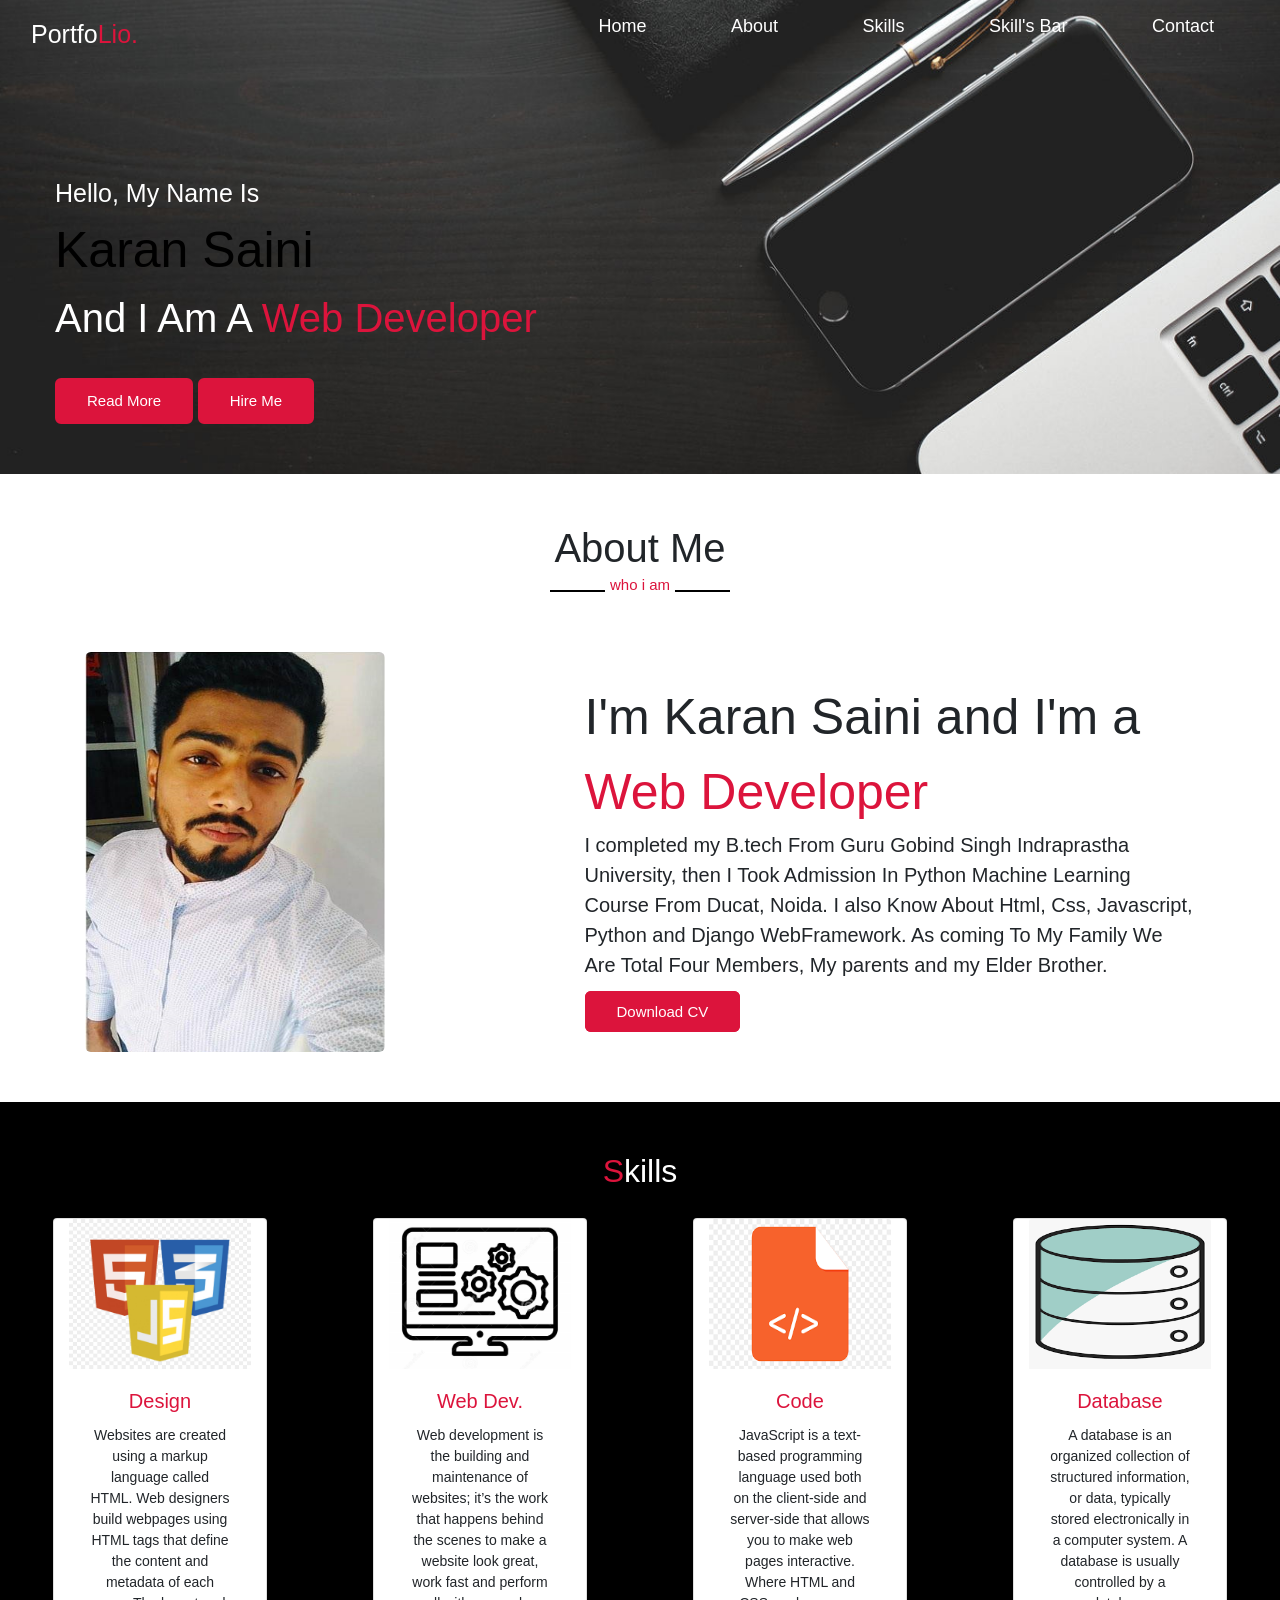
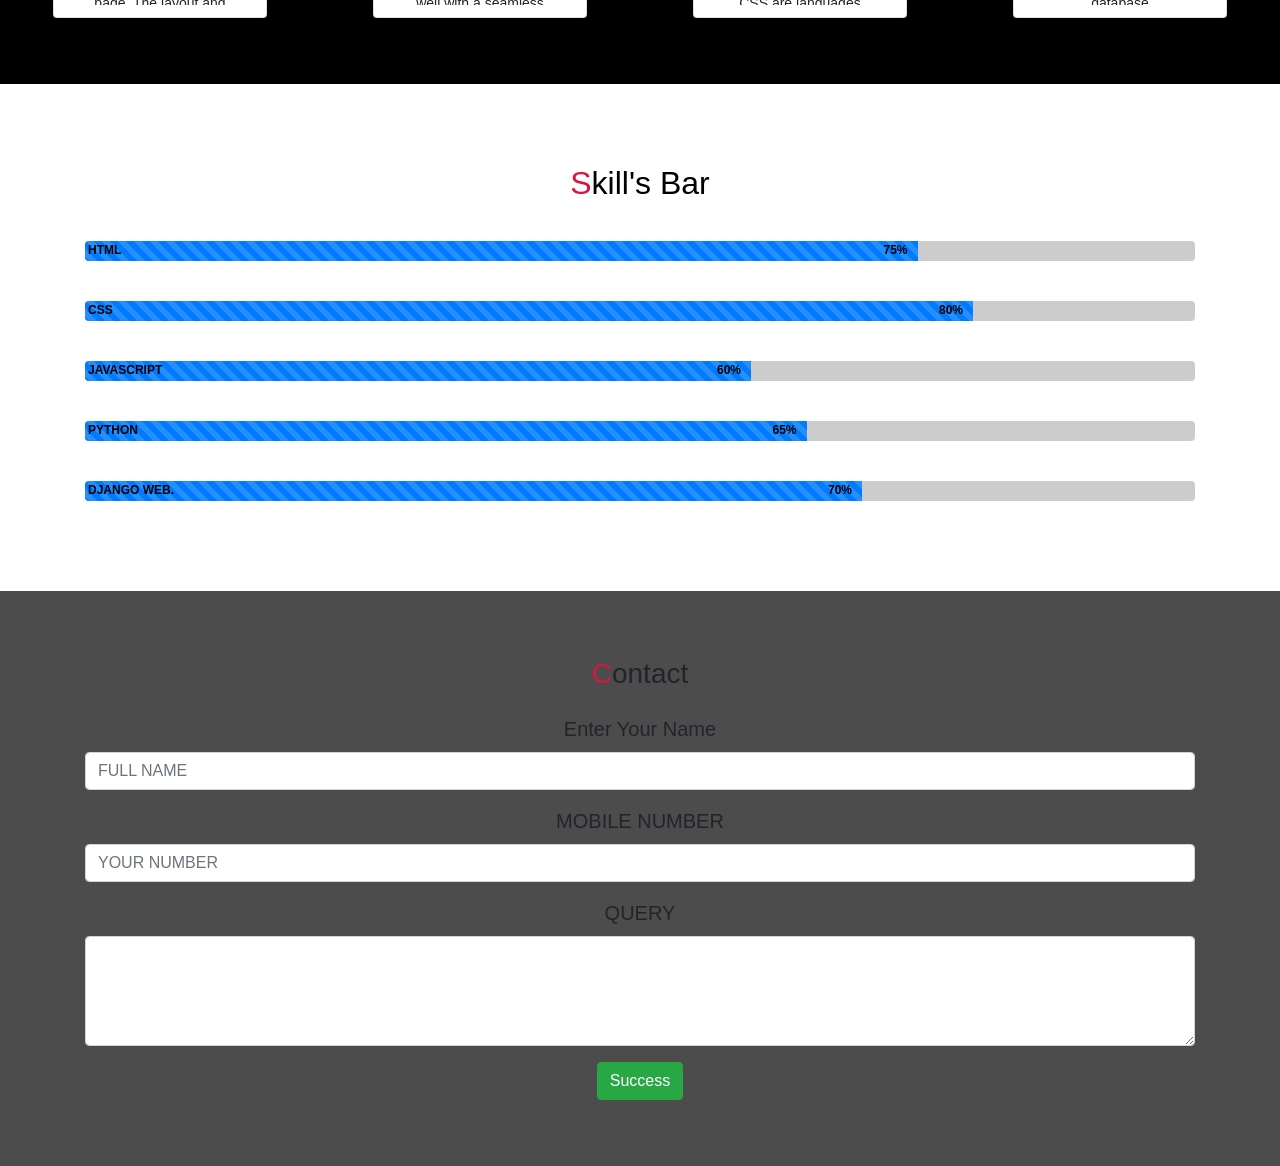
<file: index.html>
<!DOCTYPE html>
<html>
<meta name="viewport" content="width=device-width, initial-scale=1.0">
<head>
	<title>karan saini portfolio</title>
	<!-- CSS only  -->
	<link rel="stylesheet" href="https://stackpath.bootstrapcdn.com/bootstrap/4.5.2/css/bootstrap.min.css" integrity="sha384-JcKb8q3iqJ61gNV9KGb8thSsNjpSL0n8PARn9HuZOnIxN0hoP+VmmDGMN5t9UJ0Z" crossorigin="anonymous">
	<link rel="stylesheet" type="text/css" href= "style.css"/>
</head>
<body>
     <nav class="navbar">
           <div class="logo"><a href="#">Portfo<span>Lio.</span></a></div>
	     <div class="head">
		<span class="menu_btn">&#9776;</span>
		<ul class="menu">
		<li><a href="#Home" class="menu_btn">Home</a></li>
		<li><a href="#About" class="menu_btn">About</a></li>
		<li><a href="#Skills" class="menu_btn">Skills</a></li>
		<li><a href="#Bar" class="menu_btn">Skill's Bar</a></li>
		<li><a href="#Contact" class="menu_btn">Contact</a></li>
	    </ul>

	   </div>
     </nav>

<section class="home" id="Home">
	<div class="container-fluid">
	<div class="name">
		<div class="container-fluid">
		<div class="text-1">Hello, My Name Is</div>
		<div class="text-2">Karan Saini</div>
		<div class="text-3">And I Am A <span>Web Developer</span></div>
		<a href="#About">Read More</a>
		<a href="#Contact">Hire Me</a>
		</div>
	  </div>
	</div>
</section>
<section class="about" id="About">
	<div class="container">
	  <h2 class="title"><span>A</span>bout Me</h2>
	 <div class="abt">
	 <div class="column-left">
	     <img src="images/karan1.png">
	 </div>
	 <div class="column-right">
	   <div class="text1">I'm Karan Saini and I'm a <span>Web Developer</span></div>
	   <p> I completed my B.tech From Guru Gobind Singh Indraprastha University, then I Took Admission In Python Machine Learning Course From Ducat, Noida. I also Know About Html, Css, Javascript, Python and Django WebFramework. As coming To My Family We Are Total Four Members, My parents and my Elder Brother.</p>
	   <a href="karan final cv.pdf" download>Download CV</a> 
	</div>
	 </div>
	</div>


</section>
<section class="skills" id="Skills">
 <h2 class="skl"><span>S</span>kills</h2>
	 <div class="container-fluid">
	<div class="row">
	
	<div class="card col-lg-2 col-md-5 col-sm-10 mb-3" style="width: 18rem;">
 	 <img src="images/code.jpg" class="card-img-top" alt="...">
  	<div class="card-body">
    	<h5 class="card-title">Design</h5>
    	<p class="card-text">Websites are created using a markup language called HTML. Web designers build webpages using HTML tags that define the content and metadata of each page. The layout and appearance of the elements within a webpage are typically defined using CSS, or cascading style sheets. Therefore, most websites include a combination of HTML and CSS that defines how each page will appear in a browser.</p>
  	</div>
       </div>

	<div class="card col-lg-2 col-md-5 col-sm-10 mb-3" style="width: 18rem;">
 	 <img src="images/web1.png" class="card-img-top" alt="...">
  	<div class="card-body">
    	<h5 class="card-title">Web Dev.</h5>
    	<p class="card-text">Web development is the building and maintenance of websites; it�s the work that happens behind the scenes to make a website look great, work fast and perform well with a seamless user experience.</p>
  	</div>
       </div>

	<div class="card col-lg-2 col-md-5 col-sm-10 mb-3" style="width: 18rem;">
 	 <img src="images/design.png" class="card-img-top" alt="...">
  	<div class="card-body">
    	<h5 class="card-title">Code</h5>
    	<p class="card-text">JavaScript is a text-based programming language used both on the client-side and server-side that allows you to make web pages interactive. Where HTML and CSS are languages that give structure and style to web pages, JavaScript gives web pages interactive elements that engage a user.</p>
  	</div>
       </div>

	<div class="card col-lg-2 col-md-5 col-sm-10 mb-3" style="width: 18rem;">
 	 <img src="images/database.png" class="card-img-top" alt="...">
  	<div class="card-body">
    	<h5 class="card-title">Database</h5>
    	<p class="card-text">A database is an organized collection of structured information, or data, typically stored electronically in a computer system. A database is usually controlled by a database management system (DBMS).</p>
  	</div>
       </div>
	</div>
    </div>
</section>

<section class="bar" id="Bar">
	<div class="container">
	  <h2 class="heading"><span>S</span>kill's Bar</h2>
	  <div class="progress">
            <div class="progress-bar progress-bar-striped progress-bar-animated" role="progressbar" aria-valuenow="75" aria-valuemin="0" aria-valuemax="100" style="width: 75%;"><p class="left">HTML</p><p class="ryt">75%</p></div>
          </div>
	  <div class="progress">
            <div class="progress-bar progress-bar-striped progress-bar-animated" role="progressbar" aria-valuenow="75" aria-valuemin="0" aria-valuemax="100" style="width: 80%"><p class="left">CSS</p><p class="ryt">80%</p></div>
          </div>
	  <div class="progress">
            <div class="progress-bar progress-bar-striped progress-bar-animated" role="progressbar" aria-valuenow="75" aria-valuemin="0" aria-valuemax="100" style="width: 60%"><p class="left">JAVASCRIPT</p><p class="ryt">60%</p></div>
          </div>
	  <div class="progress">
            <div class="progress-bar progress-bar-striped progress-bar-animated" role="progressbar" aria-valuenow="75" aria-valuemin="0" aria-valuemax="100" style="width: 65%"><p class="left">PYTHON</p><p class="ryt">65%</p></div>
          </div>
	  <div class="progress">
            <div class="progress-bar progress-bar-striped progress-bar-animated" role="progressbar" aria-valuenow="75" aria-valuemin="0" aria-valuemax="100" style="width: 70%"><p class="left">DJANGO WEB.</p><p class="ryt">70%</p></div>
          </div>
	</div>
</section>

<section class="contact" id="Contact">
<h3 class="text-center mt-3"><span>C</span>ontact</h3>
<div class="contactme container mt-4">

<form>
  <div class="form-group">
    <label for="exampleFormControlInput1">Enter Your Name</label>
    <input type="text" class="form-control" id="exampleFormControlInput1" required="required" placeholder="FULL NAME">
  </div>
  <div class="form-group">
    <label for="exampleFormControlInput1">MOBILE NUMBER</label>
    <input type="tel" class="form-control" id="exampleFormControlInput1" required="required" placeholder="YOUR NUMBER">
  </div>

  <div class="form-group">
    <label for="exampleFormControlTextarea1">QUERY</label>
    <textarea class="form-control" id="exampleFormControlTextarea1" rows="4"></textarea>
  </div>
</form>

<button type="submit" class="btn btn-success mb-3">Success</button>
</div>
</section>




<script src="https://ajax.googleapis.com/ajax/libs/jquery/3.1.0/jquery.min.js"></script>
<script src="new.js"></script>
<!-- JS, Popper.js, and jQuery -->
<script src="https://code.jquery.com/jquery-3.5.1.slim.min.js" integrity="sha384-DfXdz2htPH0lsSSs5nCTpuj/zy4C+OGpamoFVy38MVBnE+IbbVYUew+OrCXaRkfj" crossorigin="anonymous"></script>
<script src="https://cdn.jsdelivr.net/npm/popper.js@1.16.1/dist/umd/popper.min.js" integrity="sha384-9/reFTGAW83EW2RDu2S0VKaIzap3H66lZH81PoYlFhbGU+6BZp6G7niu735Sk7lN" crossorigin="anonymous"></script>
<script src="https://stackpath.bootstrapcdn.com/bootstrap/4.5.2/js/bootstrap.min.js" integrity="sha384-B4gt1jrGC7Jh4AgTPSdUtOBvfO8shuf57BaghqFfPlYxofvL8/KUEfYiJOMMV+rV" crossorigin="anonymous"></script>
</body>
</html>
</file>
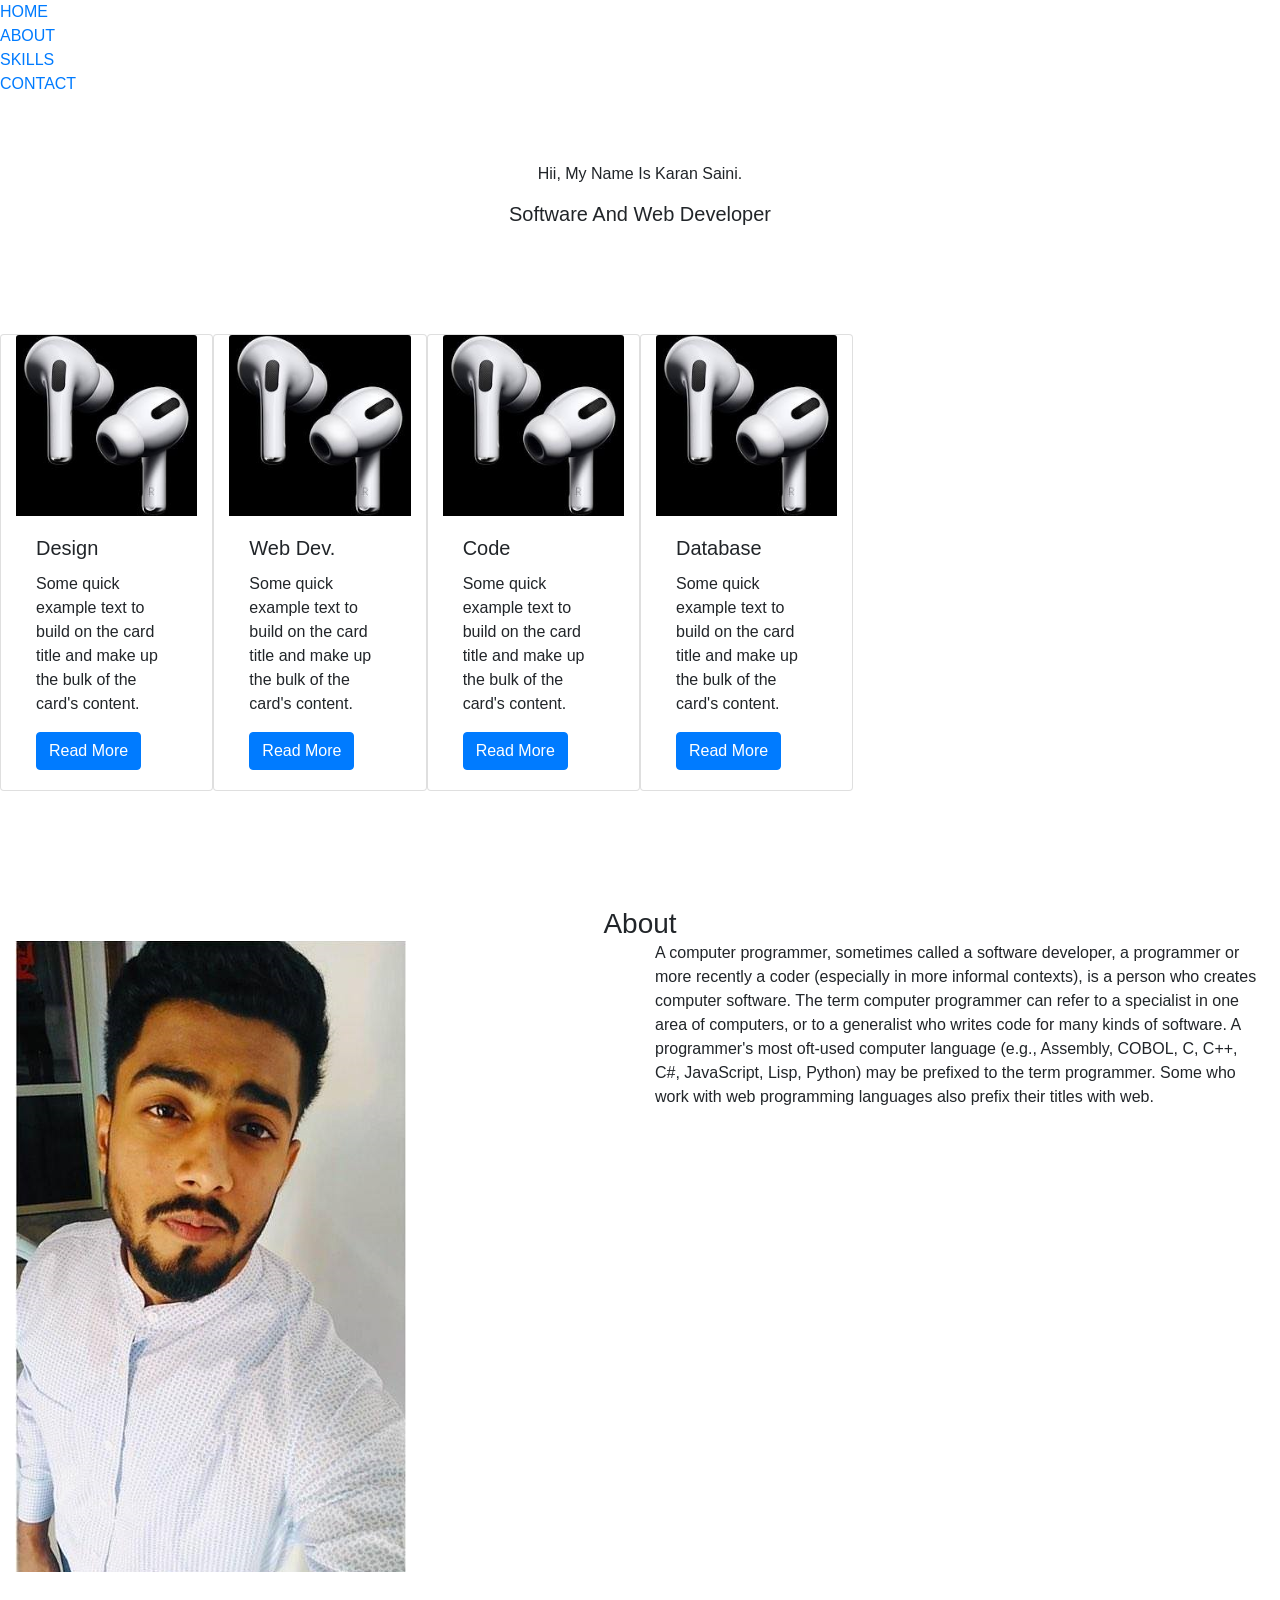
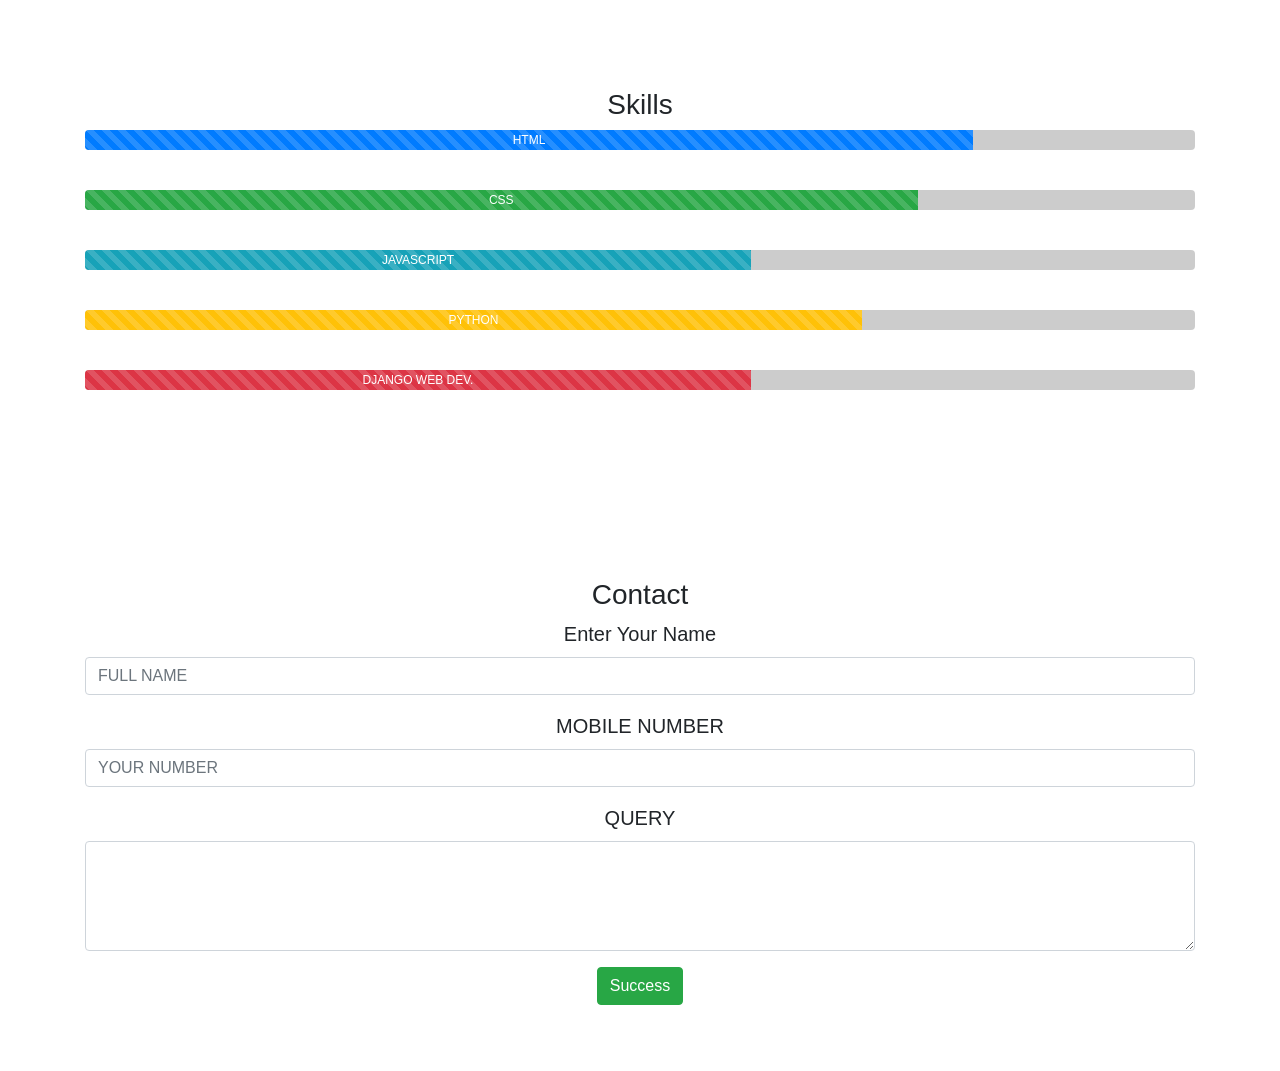
<file: portfolio.html>
<!DOCTYPE html>
<html>
<head>
	<title>karan saini portfolio</title>
	<!-- CSS only -->
	<link rel="stylesheet" href="https://stackpath.bootstrapcdn.com/bootstrap/4.5.2/css/bootstrap.min.css" integrity="sha384-JcKb8q3iqJ61gNV9KGb8thSsNjpSL0n8PARn9HuZOnIxN0hoP+VmmDGMN5t9UJ0Z" crossorigin="anonymous">
	<link rel="stylesheet" type="text/css" href= "style.css"/>
</head>
<body>
<header>
	<nav>
	  <ul>
	     <li><a href="#">HOME</a></li>
	     <li><a href="#">ABOUT</a></li>
	     <li><a href="#">SKILLS</a></li>
	     <li><a href="#">CONTACT</a></li>

	  </ul>
	</nav>


</header>


<div class="parallax">
	<section id="Home">
	   <div class="naming">
		<p class="text-center">Hii, My Name Is <span>K</span>aran <span>S</span>aini.</p></div>
		<h5 class="sub-name text-center">Software And Web Developer</h5>
		
	</section>
</div>
<section>
     <div class="container-fluid">
	<div class="row">
	
	<div class="card col-lg-2 col-md-5 col-sm-10 mb-2" style="width: 18rem;">
 	 <img src="images/apple.jpg" class="card-img-top" alt="...">
  	<div class="card-body">
    	<h5 class="card-title">Design</h5>
    	<p class="card-text">Some quick example text to build on the card title and make up the bulk of the card's content.</p>
    	<a href="#" class="btn btn-primary">Read More</a>
  	</div>
       </div>

	<div class="card col-lg-2 col-md-5 col-sm-10 mb-2" style="width: 18rem;">
 	 <img src="images/apple.jpg" class="card-img-top" alt="...">
  	<div class="card-body">
    	<h5 class="card-title">Web Dev.</h5>
    	<p class="card-text">Some quick example text to build on the card title and make up the bulk of the card's content.</p>
    	<a href="#" class="btn btn-primary">Read More</a>
  	</div>
       </div>

	<div class="card col-lg-2 col-md-5 col-sm-10 mb-2" style="width: 18rem;">
 	 <img src="images/apple.jpg" class="card-img-top" alt="...">
  	<div class="card-body">
    	<h5 class="card-title">Code</h5>
    	<p class="card-text">Some quick example text to build on the card title and make up the bulk of the card's content.</p>
    	<a href="#" class="btn btn-primary">Read More</a>
  	</div>
       </div>

	<div class="card col-lg-2 col-md-5 col-sm-10 mb-2" style="width: 18rem;">
 	 <img src="images/apple.jpg" class="card-img-top" alt="...">
  	<div class="card-body">
    	<h5 class="card-title">Database</h5>
    	<p class="card-text">Some quick example text to build on the card title and make up the bulk of the card's content.</p>
    	<a href="#" class="btn btn-primary">Read More</a>
  	</div>
       </div>
	</div>
    </div>
</section>
<section id ="About">
<div class="parallax2">
  <div class="abt conatiner mt-2">
  <h3 class="text-center m-auto"><span>A</span>bout</h3></div>
<div class="about container-fluid">
  <div class="row">
	
   <div class="col-lg-6 col-md-6 col-sm-12">
     <img src="images/karan1.png" class="aboutpic">
   </div>
   <div class=" abtme col-lg-6 col-md-6 col-sm-12">
   <p>A computer programmer, sometimes called a software developer, a programmer or more recently a coder (especially in more informal contexts), is a person who creates computer software. The term computer programmer can refer to a specialist in one area of computers, or to a generalist who writes code for many kinds of software.

   A programmer's most oft-used computer language (e.g., Assembly, COBOL, C, C++, C#, JavaScript, Lisp, Python) may be prefixed to the term programmer.
   Some who work with web programming languages also prefix their titles with web.</p></div>
  </div>
</div>

</div>
</section>

<section id= "Skills">
<div class="container text-center mt-3">
  <h3><span class="first">S</span>kills</h3>
</div>
<div class="container mb-3">
<div class="progress">
  <div class="progress-bar progress-bar-striped" role="progressbar" style="width: 80%" aria-valuenow="50" aria-valuemin="0" aria-valuemax="100">HTML</div>
</div>
<div class="progress">
  <div class="progress-bar progress-bar-striped bg-success" role="progressbar" style="width: 75%" aria-valuenow="75" aria-valuemin="0" aria-valuemax="100">CSS</div>
</div>
<div class="progress">
  <div class="progress-bar progress-bar-striped bg-info" role="progressbar" style="width: 60%" aria-valuenow="60" aria-valuemin="0" aria-valuemax="100">JAVASCRIPT</div>
</div>
<div class="progress">
  <div class="progress-bar progress-bar-striped bg-warning" role="progressbar" style="width: 70%" aria-valuenow="70" aria-valuemin="0" aria-valuemax="100">PYTHON</div>
</div>
<div class="progress">
  <div class="progress-bar progress-bar-striped bg-danger" role="progressbar" style="width: 60%" aria-valuenow="60" aria-valuemin="0" aria-valuemax="100">DJANGO WEB DEV.</div>
</div>
</div>
</section>

<section id="Contact">
<h3 class="text-center mt-5"><span>C</span>ontact</h3>
<div class="contactme container">

<form>
  <div class="form-group">
    <label for="exampleFormControlInput1">Enter Your Name</label>
    <input type="text" class="form-control" id="exampleFormControlInput1" required="required" placeholder="FULL NAME">
  </div>
  <div class="form-group">
    <label for="exampleFormControlInput1">MOBILE NUMBER</label>
    <input type="tel" class="form-control" id="exampleFormControlInput1" required="required" placeholder="YOUR NUMBER">
  </div>

  <div class="form-group">
    <label for="exampleFormControlTextarea1">QUERY</label>
    <textarea class="form-control" id="exampleFormControlTextarea1" rows="4"></textarea>
  </div>
</form>

<button type="button" class="btn btn-success mb-3">Success</button>
</div>
</section>



<!-- JS, Popper.js, and jQuery -->
<script src="https://code.jquery.com/jquery-3.5.1.slim.min.js" integrity="sha384-DfXdz2htPH0lsSSs5nCTpuj/zy4C+OGpamoFVy38MVBnE+IbbVYUew+OrCXaRkfj" crossorigin="anonymous"></script>
<script src="https://cdn.jsdelivr.net/npm/popper.js@1.16.1/dist/umd/popper.min.js" integrity="sha384-9/reFTGAW83EW2RDu2S0VKaIzap3H66lZH81PoYlFhbGU+6BZp6G7niu735Sk7lN" crossorigin="anonymous"></script>
<script src="https://stackpath.bootstrapcdn.com/bootstrap/4.5.2/js/bootstrap.min.js" integrity="sha384-B4gt1jrGC7Jh4AgTPSdUtOBvfO8shuf57BaghqFfPlYxofvL8/KUEfYiJOMMV+rV" crossorigin="anonymous"></script>
</body>
</html>
</file>
<file: style.css>
* {
text-decoration:none;
margin:0;
padding:0;
//box-sizing:border-box;
}

html{
scroll-behavior: smooth;
overflow-y:scroll;
}

.navbar {
width:100%;
position:fixed;
background:none;
color:white;
z-index:999;
transition:0.4s;
}

.navbar.sticky{
//height:50px;
//padding:12px 0;
background:crimson;
transition:0.4s;
}
.head li{
display:inline-block;
padding:5px 30px;
}

.navbar .logo a{
color:white;
font-size:25px;
padding-left:15px;
//cursor:none;
}

.navbar.sticky .logo a span{
color:black;
}
.navbar .logo a span{
color:crimson;
}

.navbar .menu li a {
color:white;
display:block;
font-size:18px;
}

.navbar .logo a:hover, .navbar .menu li a:hover{
text-decoration:none;

}

.navbar .menu li a:hover{
color:crimson;
transition:0.3s;
}

.navbar.sticky .menu li a:hover{
color:black;
}

.head .menu_btn {
margin:0 20px 0 auto;
font-size:25px;
display:none;
cursor:pointer;
}

.home {
//position:absolute;
//display:flex;
width:100%;
height:90%;
//top:0;
background:url("images/back.jpg")center;
background-repeat:no-repeat;
background-size:cover;
background-image:cover;
color:white;
}
.name .container-fluid {
margin-top:10%;
margin-left:2%;
}

.home .text-1 {

font-size:25px;
}

.home .text-2{

font-size:50px;
font-weight:500;
color:black;
}
.home .text-3{

font-size:40px;
}


.home .text-3 span{
color:crimson;

}
.home .name a{
display:inline-block;
background:crimson;
color:white;
font-size:15px;
padding:10px 30px;
margin-top:30px;
border-radius:6px;
border:2px solid crimson;
}

.home .name a:hover{
background:none;
text-decoration:none;
transition:0.2s;
}
.about {
font-family:'poppins',sans-serif;
}

section {
padding:50px 0;
}

.about .title{
position:relative;
text-align:center;
font-size:40px;
font-weight:500;
margin-bottom:60px;
padding-bottom:20px;
font-family: 'ubuntu',sans-serif;
}

.about .title::before {
content:"";
position:absolute;
bottom:0px;
left:50%;
width:180px;
height:2px;
background:black;
transform:translateX(-50%);
}

.about .title::after {
content:"who i am";
position:absolute;
bottom:-7px;
left:50%;
font-size:15px;
color:crimson;
padding:5px;
background:white;
transform:translateX(-50%);
}

.about .abt .column-left img{
height:400px;
width:300px;
//object-fit:cover;
border-radius:6px;
margin-right:40px;
}
.abt {
display:flex;
flex-wrap:wrap;
align-items:center;
justify-content:space-between;
}

.about .abt .column-left{
width:45%;
}

.about .abt .column-right{
width:55%;
}

.about .abt .column-right .text1 {
font-size:50px;
font-weight:500;
margin:auto;
}

.about .abt .column-right p{
font-size:20px;
margin-bottom:20px;
}

.about .abt .column-right a{
//display:inline-block;
//margin:0 auto 0 auto;
text-align:center;
background:crimson;
color:white;
font-size:15px;
padding:10px 30px;
//margin-top:20px;
border-radius:6px;
border:2px solid crimson;
}

.about .abt .column-right a:hover{
background:none;
color:crimson;
text-decoration:none;
transition:0.2s;

}
.about .abt .column-right .text1 span{
color:crimson;
}
.skills {
width:100%;
height:100%;
background-color:black;
}

.skills .skl{
text-align:center;
color:white;
padding-bottom:20px;
}

.skills .skl span{
color:crimson;
}

.skills .card {
margin:auto;
//padding-bottom:50px;
text-align:center;
height:400px;
width:100%;

}
.skills .card img{
width:100%;
height:150px;
}
.skills .card-title {
color:crimson;
}
.skills .card p{
height:180px;
font-size:14px;
overflow-y:scroll;
}


.bar span{
color:crimson;
}

.bar {
text-align:center;
paddding:30px 0;
background:white;
}

.bar .heading {
padding:30px 0;
color:black;
}

.progress {
height:20px;
background-color:rgba(0,0,0,0.2);
margin-bottom:40px;
}

.progress .left{
text-align:left;
margin:15px auto 0 3px;
color:black;
font-weight:600;
}

.progress .ryt{
text-align:right;
color:black;
font-weight:600;
margin-right:10px;
}

.contact {
width:100%;
height:90%;
background-color:rgba(0,0,0,0.7);
}

.contact span{
color:crimson;
}
.contactme {
text-align:center;
font-size:20px;
font-weight:500;
}



@media only screen and (max-width:880px){
	.navbar {
	background:black;
	padding:8px 20px;
	}	

	.navbar .menu{
	position:fixed;
	width:100%;
	height:100vh;
	background:black;
	top:0;
	right:-100%;
	text-align:center;
	padding-top:80px;
	margin-top:50px;
	transition:0.5s;
	}
	.navbar .menu.start{
	right:0;
	}
	.navbar .menu li {
	display:block;
	}
	.navbar .menu li a{
	display:inline-block;
	margin:20px 0;
	}
	.navbar .menu li a:hover {
	color:crimson;
	}
	.navbar .menu_btn {
	display:block;
	z-index:999;
	}
	.navbar.sticky .menu li a:hover{
	color:white;
	}
	.home {
	//position:absolute;
	//display:flex;
	width:100%;
	height:100%;
	//top:0;
	color:white;
}
	.home .text-1 {
	font-size:18px;
	}

	.home .text-2{
	font-size:35px;
	font-weight:500;
	color:black;
	}
	.home .text-3{
	font-size:28px;
	}
	.about .abt .column-left{
	width:45%;
	}

	.about .abt .column-right{
	width:55%;
	margin:auto;
	}
	.about .abt .column-left {
	width:45%;
	display:flex;
	justify-content:center;
	margin:0 auto 60px auto ;
	}
	
	.about .abt .column-right .text1 p{
	justify-content:center;
	text-align:center;
	font-size:15px;
	margin:50px 10px 60px auto;
	flex:100%;
	}
	.about .abt .column-left img{
	height:200px;
	width:160px;
	margin-left:20px;
	//margin:0 auto 0 auto;
	margin-right:50px;
	}
	.home .name a{
	display:inline-block;
	background:crimson;
	color:white;
	font-size:12px;
	padding:6px 15px;
	margin-top:15px;
	margin-bottom:10px;
	border-radius:6px;
	border:2px solid crimson;
}	

	.abt {
	display:flex;
	flex-wrap:wrap;
	}
	.about .abt .column-right .text1 {
font-size:20px;
font-weight:200;
margin-bottom:10px;
}

.about .abt .column-right p{
font-size:15px;
margin-bottom:20px;
}
</file>
